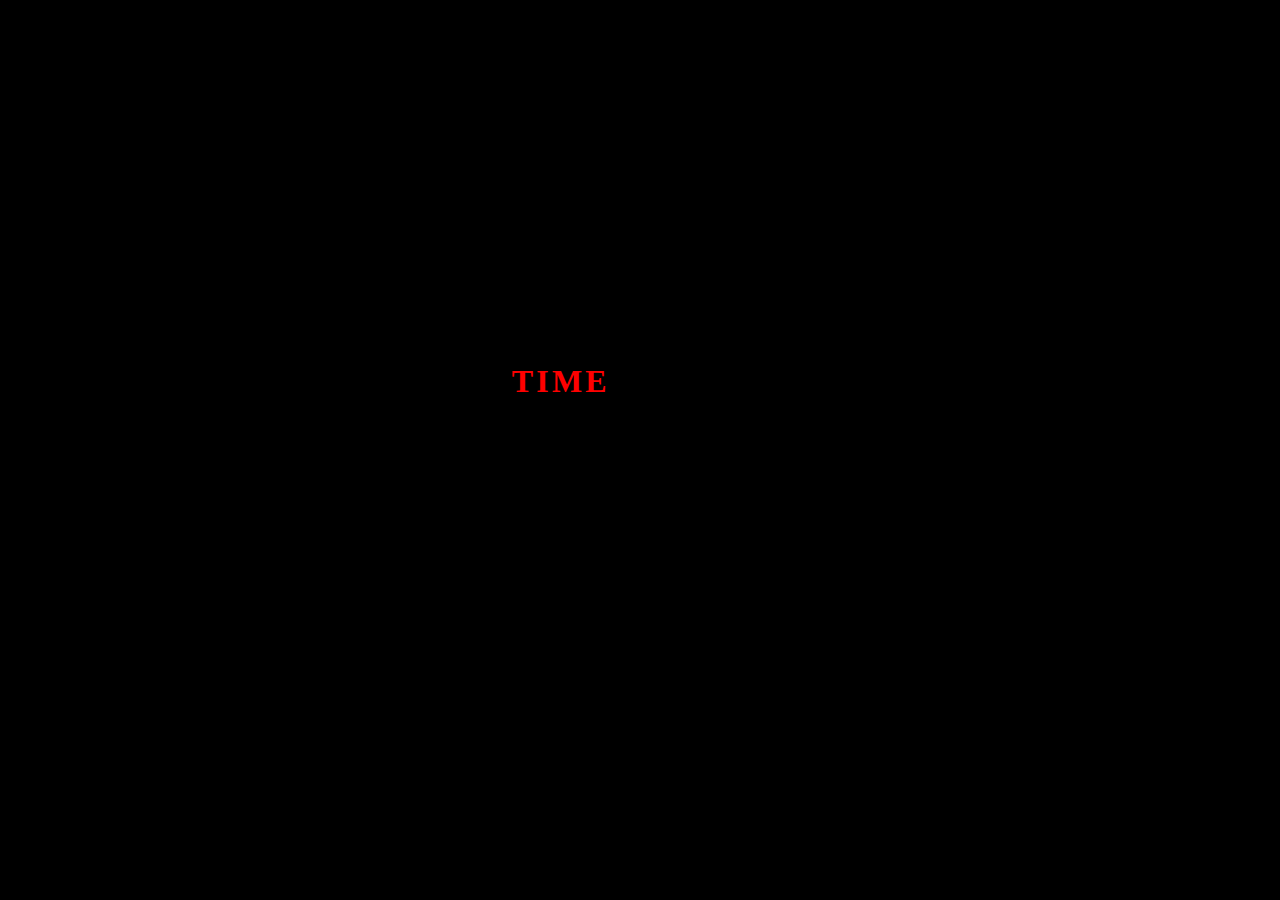
<file: index.html>
<!DOCTYPE html>
<html lang="en">
<head>
	<link rel="stylesheet" href="style.css">
	<link rel="shortcut icon" href="logo.png">
	<title>Time Empire</title>
</head>

<body>
	<div class="intro2">
		<h1 class = "logo-header2">
			<span class="logo">TIME</span> <span class="logo">EMPIRE</span>
		</h1>
	</div>


	<div class="topnav" id="mainNav">
	  <a class="active" href="index.html">Home</a>
	  <a href="summaries.html">Summaries</a>
	  <a href="about.html">About Author</a>
	</div>

	<div class="intro">
		<h1 class = "logo-header">TIME EMPIRE</h1>
	</div>
	
	<br>
	<center>
	<div class = "text">
	<div class = "about"><h2>Welcome!</h2></div>
	<p2>So I made this (lousy) minimalist website to share some of my writings, more specifically, summaries of story ideas I would love to transform into feature-length screenplays. And maybe, just maybe, into actual movies.</p2>
	<br>
	<br> 
	<p2>Spanning 4 to 20 pages, they explore some themes I feel strongly connected to — time, love, loss, guilt, and the mess that is the human psyche. I attempt to explore genres such as science fiction, psychological drama, romance, and at times, horror when the mood strikes. In these stories, I want to venture into the depths of the human soul, trying to expose both its beauty and darkness.</p2>
	<br>
	<br>
	<p2>While writing these tales, I drew philosophical inspiration from the likes of Nietzsche, Kant, and Schopenhauer, among others. Their ideas weave their way into my storylines, hoping they’ll infuse them with something meaningful and worthwhile.</p2>
	<br>
	<br>
	<p2>If anything here resonates with you (whether it sparks a thought, an emotion, or just a raised eyebrow) your feedback is always welcome. In the meantime, happy reading!</p2>
	</div>
	</center>
	<br>
	<br>



	<script src="app.js"></script>
</body>
</html>
</file>
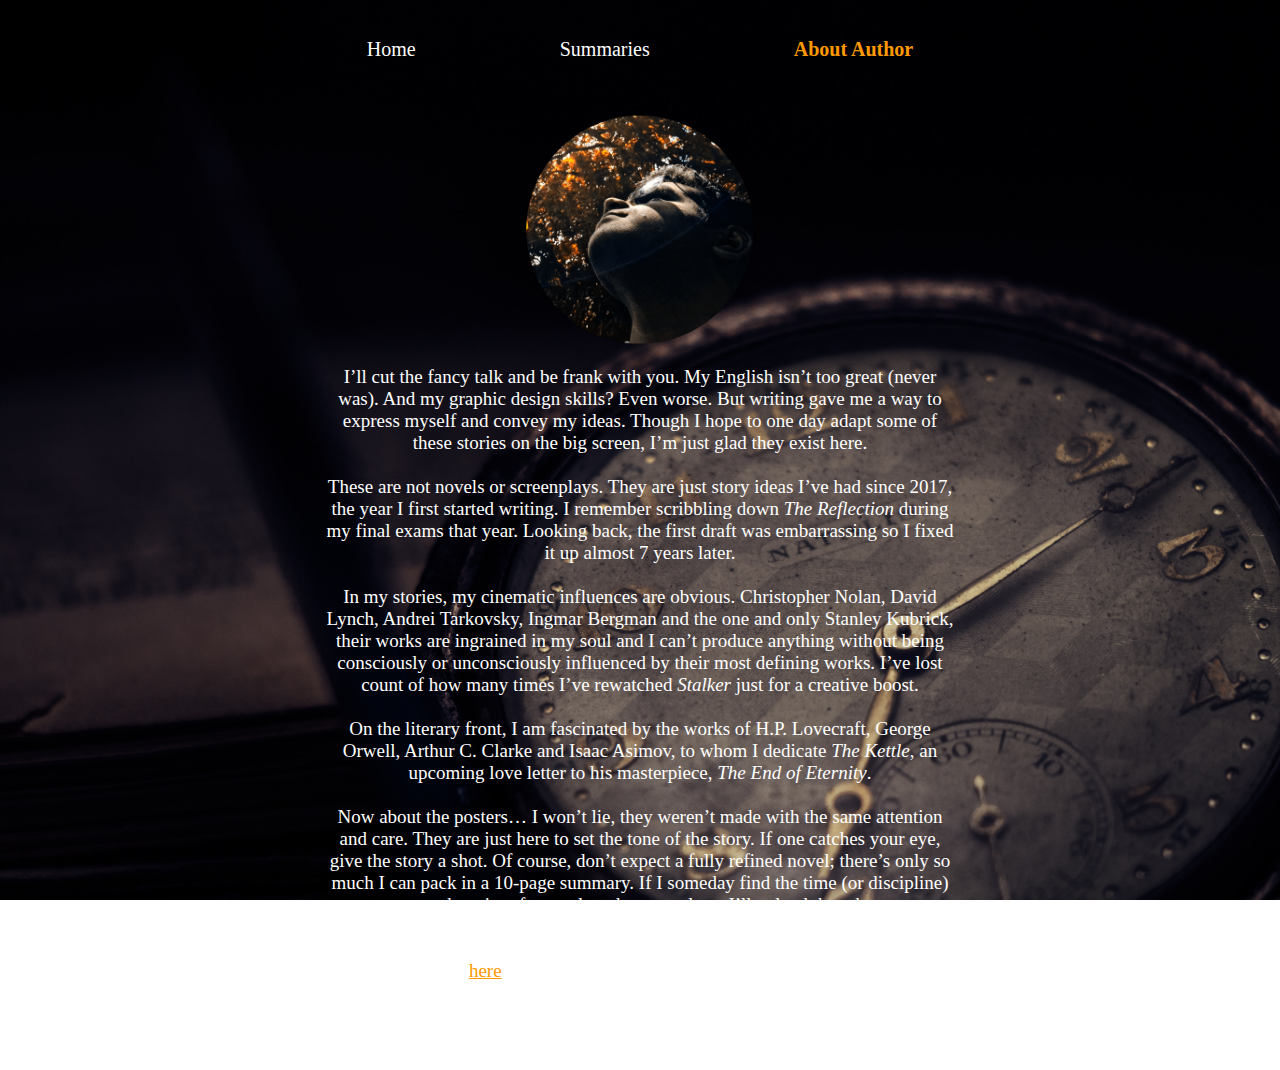
<file: about.html>
<!DOCTYPE html>
<html lang="en">
<head>
	<link rel="stylesheet" href="about.css">
	<link rel="shortcut icon" href="logo.png">
	<meta http-equiv="content-type" content="text/html; charset=UTF-8" />
	<script src="https://ajax.googleapis.com/ajax/libs/jquery/1.7.1/jquery.min.js"></script>
	<title>About Author</title>
</head>

<body>

	<div class="topnav" id="mainNav">
	  <a  href="index.html">Home</a>
	  <a href="summaries.html">Summaries</a>
	  <a class="active" href="about.html">About Author</a>
	</div>
	
	<br>

	<div class="image">
        	<img src="me.PNG" alt="Image 1">
    	</div>
	<center>
		<div class = "text">
		<p2>I’ll cut the fancy talk and be frank with you. My English isn’t too great (never was). And my graphic design skills? Even worse. But writing gave me a way to express myself and convey my ideas. Though I hope to one day adapt some of these stories on the big screen, I’m just glad they exist here.</p2>
		<br>
		<br> 
		<p2>These are not novels or screenplays. They are just story ideas I’ve had since 2017, the year I first started writing. I remember scribbling down <i>The Reflection</i> during my final exams that year. Looking back, the first draft was embarrassing so I fixed it up almost 7 years later.</p2>
		<br>
		<br>
		<p2>In my stories, my cinematic influences are obvious. Christopher Nolan, David Lynch, Andrei Tarkovsky, Ingmar Bergman and the one and only Stanley Kubrick, their works are ingrained in my soul and I can’t produce anything without being consciously or unconsciously influenced by their most defining works. I’ve lost count of how many times I’ve rewatched <i>Stalker</i> just for a creative boost.</p2>
		<br>
		<br>
		<p2>On the literary front, I am fascinated by the works of H.P. Lovecraft, George Orwell, Arthur C. Clarke and Isaac Asimov, to whom I dedicate <i>The Kettle</i>, an upcoming love letter to his masterpiece, <i>The End of Eternity</i>.</p2>
		<br>
		<br>
		<p2>Now about the posters… I won’t lie, they weren’t made with the same attention and care. They are just here to set the tone of the story. If one catches your eye, give the story a shot. Of course, don’t expect a fully refined novel; there’s only so much I can pack in a 10-page summary. If I someday find the time (or discipline) to turn them into feature-length screenplays, I’ll upload them here.</p2>
		<br>
		<br>
		<p2>Still in my younger years, I have mapped out 21 stories I want to tell before I die. You’ll find them <a href ="https://docs.google.com/document/d/1TlmTMjeJzfS1aFQAMh6cXA1CzNYOYt2H8AjGa9yagig/export?format=pdf" target="_blank">here</a>. If any of the unmade ones interest you, hit me up. And if you read something, let me know what you think (good, bad, whatever). Feedback is always appreciated!</p2>
	</center>
	<br>
	<br>

	<div class="loader-wrapper">
	    <span class="loader"><span class="loader-inner"></span></span>
	</div>

	<script>
	        $(window).on("load",function(){
	          $(".loader-wrapper").fadeOut("slow");
	        });
    	</script>

</body>
</html>
</file>
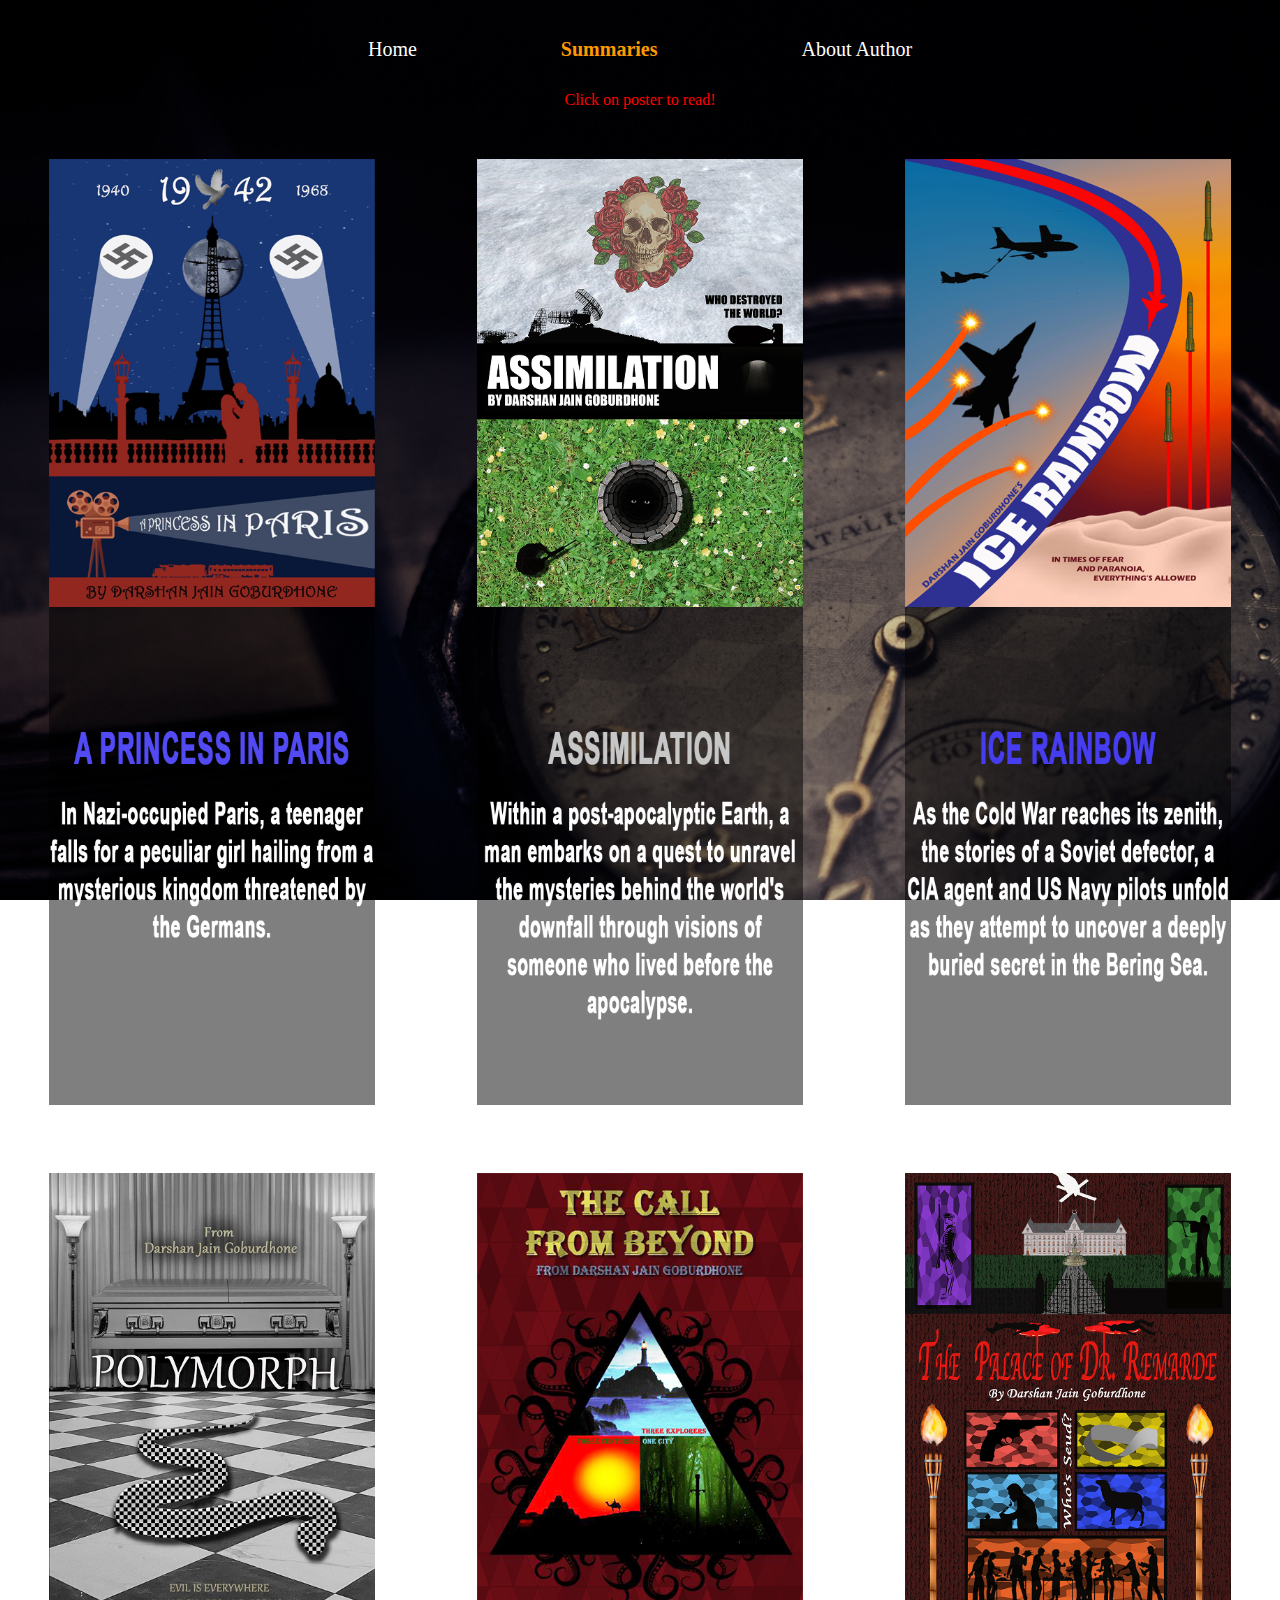
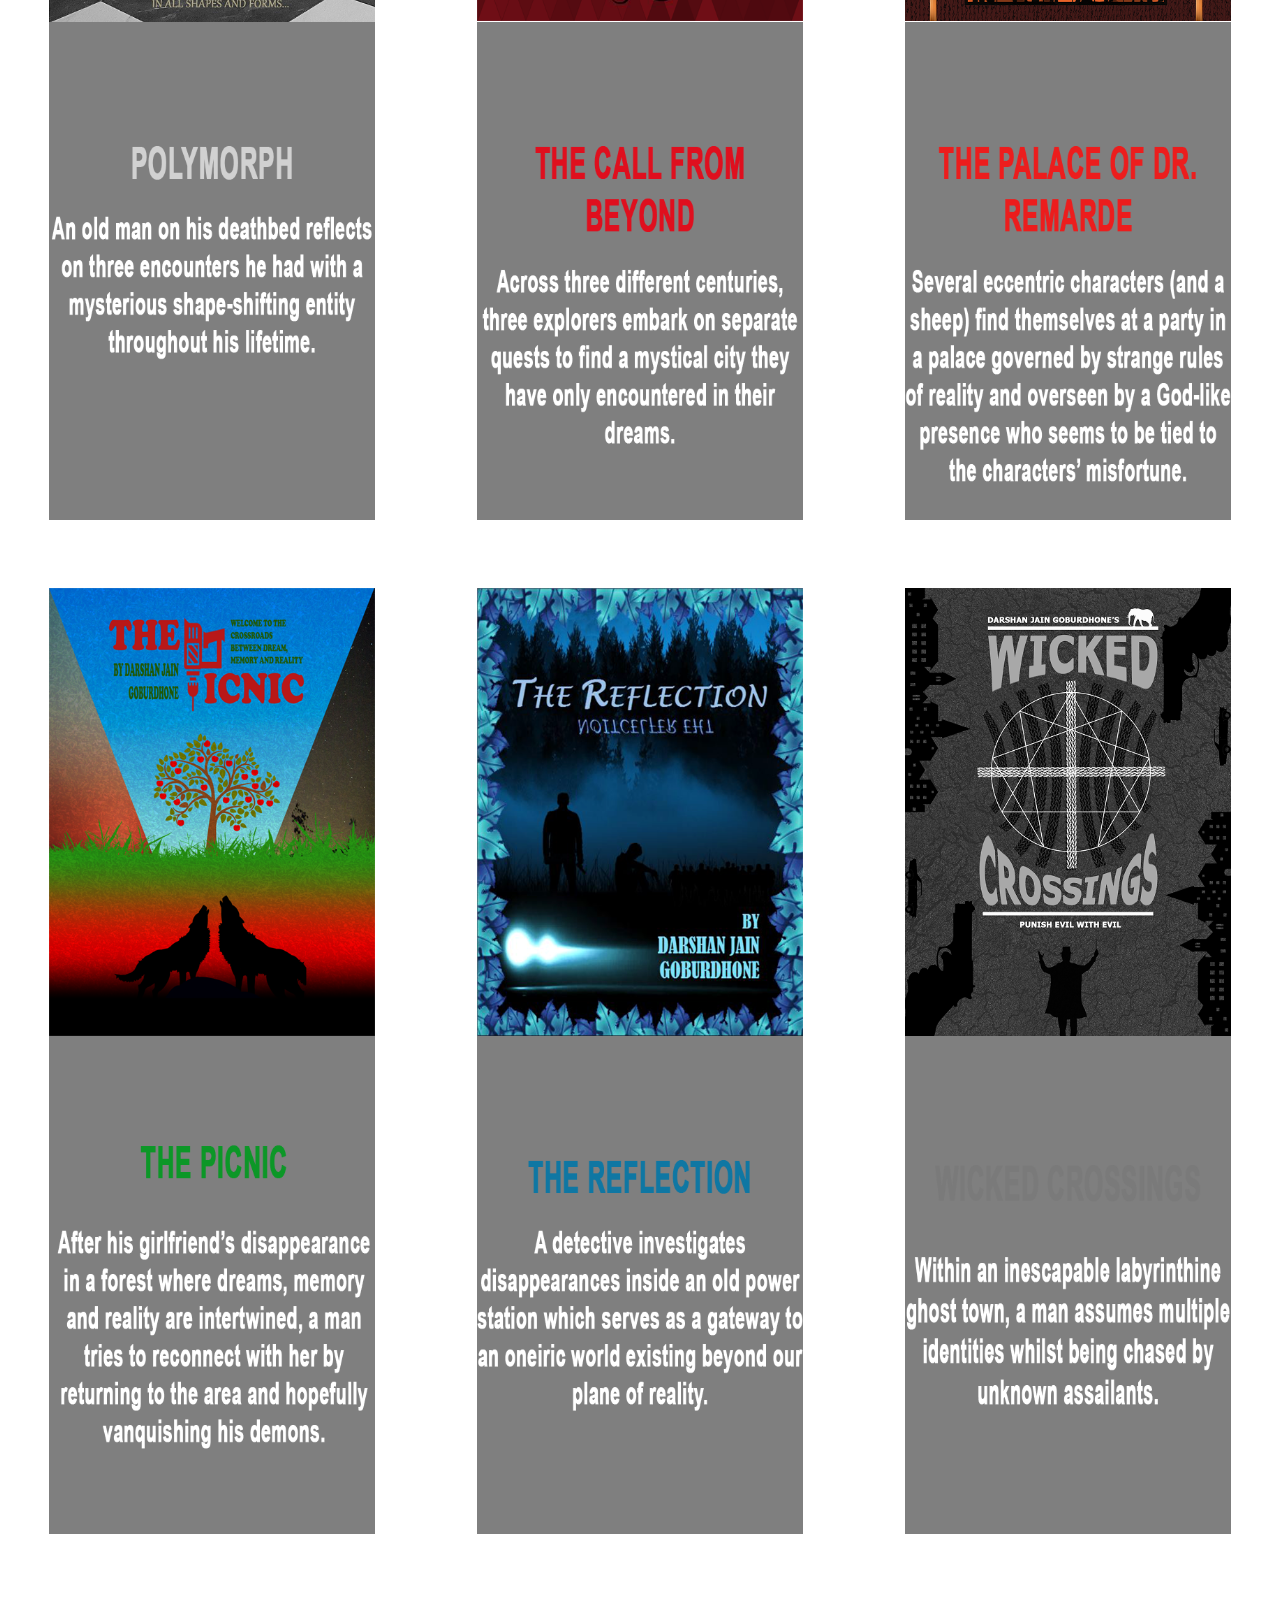
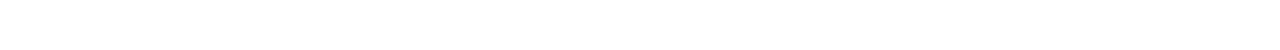
<file: summaries.html>
<!DOCTYPE html>
<html lang="en">
<head>
	<link rel="stylesheet" href="summaries.css">
	<link rel="shortcut icon" href="logo.png">
	<meta http-equiv="content-type" content="text/html; charset=UTF-8" />
	<script src="https://ajax.googleapis.com/ajax/libs/jquery/1.7.1/jquery.min.js"></script>
	<title>Summaries</title>
</head>

<body>
	<div class="topnav" id="mainNav">
	  <a href="index.html">Home</a>
	  <a class="active" href="summaries.html">Summaries</a>
	  <a href="about.html">About Author</a>
	</div>

	<center><div class = "update"><p1>Click on poster to read!</p1></div></center>

<div class="image-grid">
    <div class="image-container">
        <a href="https://docs.google.com/document/d/1-OerS0gt3H5LnsQT1-cWIy16nDZNosPRi_mIAcVcOuc/export?format=pdf" target="_blank">
        <img src="A Princess in paris compressed.png" alt="Image 1">
    	</a>
    </div>
    <div class="image-container">
    	<a href="https://docs.google.com/document/d/1MCyoOLBC2X_xZuzknpmxwEOLZC0Q0O0GrfPy0qE9bzY/export?format=pdf" target="_blank">
        <img src="Assimilation compressed.png" alt="Image 3">
    	</a>
    </div>
    <div class="image-container">
    	<a href="https://docs.google.com/document/d/1zcMKGY0EFsd-3JJqUilmaWjylCqlAMkiEdxoOrOvF54/export?format=pdf" target="_blank">
        <img src="ice rainbow compressed.png" alt="Image 3">
    	</a>
    </div>
    <div class="image-container2">
        <img src="A Princess in Paris - SYNOPSIS.png" alt="Image 1">
    </div>
     <div class="image-container2">
        <img src="assimilation - synopsis.png" alt="Image 1">
    </div>
    <div class="image-container2">
        <img src="ice rainbow - synopsis.png" alt="Image 1">
    </div>
</div>
<br>
<div class="image-grid">
    <div class="image-container">
    	<a href="https://docs.google.com/document/d/1kyR3zzyJbYOrs8X6vDxFkoqREULC7vQUhLl9ny9qRMY/export?format=pdf" target="_blank">
        <img src="polymorph compressed.png" alt="Image 2">
    	</a>
    </div>
	
    <div class="image-container">
    	 <a href="https://docs.google.com/document/d/1lAlE0VGpgnTIcYq03x7kPQxnKXVUZpxUOF0aFLyl1NM/export?format=pdf" target="_blank">
        <img src="the call from beyond compressed.png" alt="Image 2">
    	</a>
    </div>
    <div class="image-container">
    	<a href="https://docs.google.com/document/d/1x9wxomyGJ_1MMiX2ol7DqxBqEEaF3l2vRcPGWd5S7J4/export?format=pdf" target="_blank">
        <img src="the palace of dr remarde compressed.png" alt="Image 3">
    	</a>
    </div>
<div class="image-container2">
        <img src="polymorph - synopsis.png" alt="Image 1">
    </div>
    
    <div class="image-container2">
        <img src="the call from beyond synopsis.png" alt="Image 1">
    </div>
    <div class="image-container2">
        <img src="the palace of dr remarde synopsis.png" alt="Image 1">
    </div>
    
</div>
<br>
 <div class="image-grid">
	<div class="image-container">
	    	<a href="https://docs.google.com/document/d/1AUBFQjjBFrG0yyzYS8BaPxbnD6ZxrKDfFnarBMXrbHQ/export?format=pdf" target="_blank">
	        <img src="the picnic compressed.png" alt="Image 2">
	    	</a>
	</div>
	<div class="image-container">
	    	<a href="https://docs.google.com/document/d/1rzea78OmsVNZofS_KJVJ7-QlcPafh_PAS-io2NYJ1pU/export?format=pdf" target="_blank">
	        <img src="the reflection compressed.png" alt="Image 2"></a>
	</div>
	<div class="image-container">
		<a href="https://docs.google.com/document/d/1xP9PkHPbMfTyERADqJTTSLEBa75kHNPOQOZ6MVi0nnI/export?format=pdf" target="_blank">
	        <img src="wicked crossings compressed.png" alt="Image 2"></a>
	</div>
	 <div class="image-container2">
	        <img src="the picnic synopsis.png" alt="Image 1">
	</div>
	<div class="image-container2">
        	<img src="the reflection synopsis.png" alt="Image 1">
    	</div>
	<div class="image-container2">
        	<img src="wicked crossings synopsis.png" alt="Image 1">
    	</div>
</div>

	<footer id="main-footer">
    	<p>&copy; 2025 Time Empire & Stories. All Rights Reserved.</p>
	</footer>

	<div class="loader-wrapper">
	    <span class="loader"><span class="loader-inner"></span></span>
	</div>

	<script>
	        $(window).on("load",function(){
	          $(".loader-wrapper").fadeOut("slow");
	        });
    	</script>

	<script src="app.js"></script>
</body>
</html>
</file>
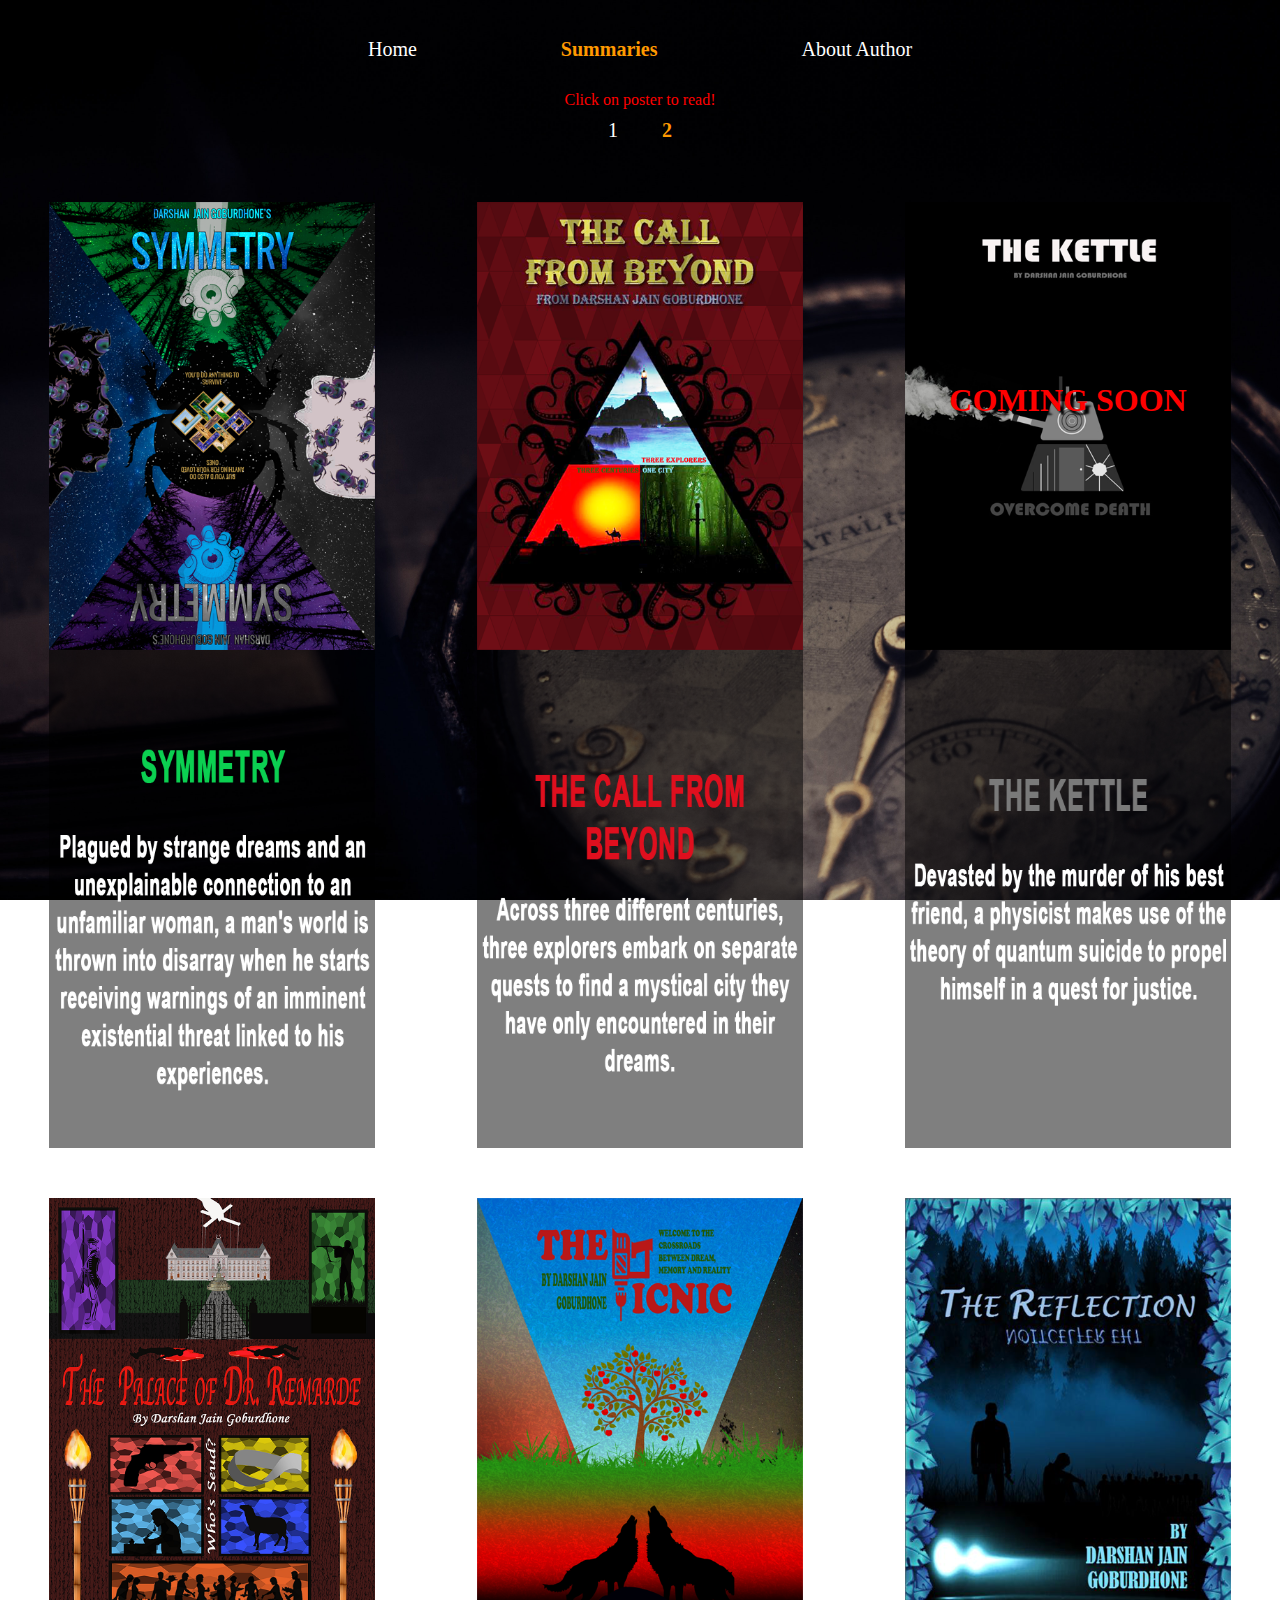
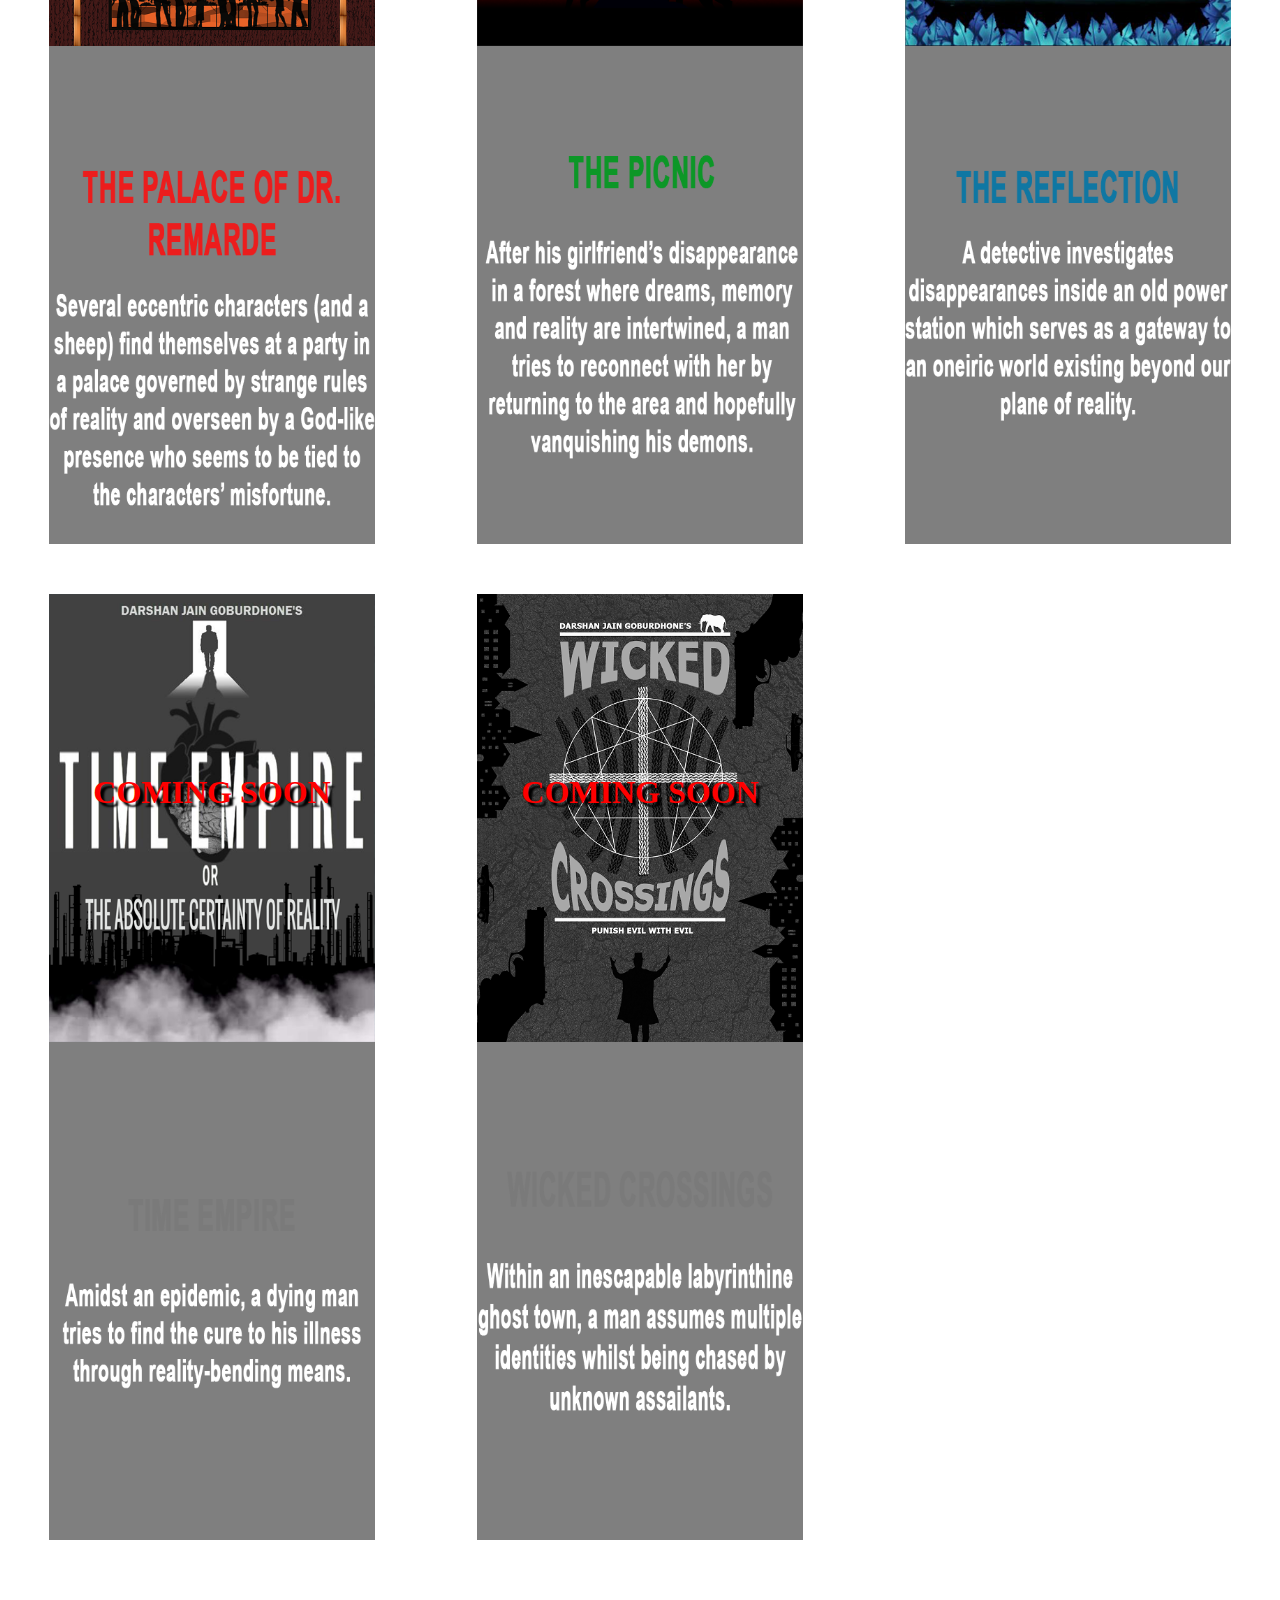
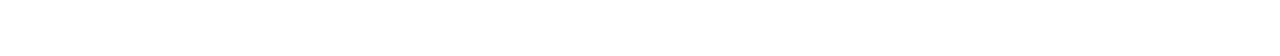
<file: summaries2.html>
<!DOCTYPE html>
<html lang="en">
<head>
	<link rel="stylesheet" href="summaries2.css">
	<link rel="shortcut icon" href="logo.png">
	<meta http-equiv="content-type" content="text/html; charset=UTF-8" />
	<script src="https://ajax.googleapis.com/ajax/libs/jquery/1.7.1/jquery.min.js"></script>
	<title>Summaries</title>
</head>

<body>
	<div class="topnav" id="mainNav">
	  <a href="index.html">Home</a>
	  <a class="active" href="summaries.html">Summaries</a>
	  <a href="about.html">About Author</a>
	</div>
	
	<center><div class = "update"><p1>Click on poster to read!</p1></div></center>

	<div class="pagenav" id="pageNav">
	  <a href="summaries.html">1</a>
	  <a class="active" href="summaries2.html">2</a>
	</div>


	<div class="image-grid">
    <div class="image-container">
        <a href="Symmetry - Summary.pdf" target="_blank">
        <img src="symmetry compressed.png" alt="Image 1">
    	</a>
    </div>
    <div class="image-container">
    	 <a href="The Call From Beyond - Summary.pdf" target="_blank">
        <img src="the call from beyond compressed.png" alt="Image 2">
    	</a>
    </div>
        <div class="image-container">
        <img src="the kettle compressed.png" alt="Image 3">
        <div class="overlay">Coming Soon</div>
    </div>
    <div class="image-container2">
        <img src="symmetry synopsis.png" alt="Image 1">
    </div>
     <div class="image-container2">
        <img src="the call from beyond synopsis.png" alt="Image 1">
    </div>

     <div class="image-container2">
        <img src="the kettle synopsis.png" alt="Image 1">
    </div>
</div>
<div class="image-grid">
    <div class="image-container">
    	<a href="The Palace of Dr. Remarde - Summary.pdf" target="_blank">
        <img src="the palace of dr remarde compressed.png" alt="Image 3">
    	</a>
    </div>
    <div class="image-container">
    	<a href="The Picnic - Summary.pdf" target="_blank">
        <img src="the picnic compressed.png" alt="Image 2">
    	</a>
    </div>
    <div class="image-container">
    	<a href="The Reflection - Summary.pdf" target="_blank">
        <img src="the reflection compressed.png" alt="Image 2">
    </a>
    </div>
     <div class="image-container2">
        <img src="the palace of dr remarde synopsis.png" alt="Image 1">
    </div>
    
     <div class="image-container2">
        <img src="the picnic synopsis.png" alt="Image 1">
    </div>
    
     <div class="image-container2">
        <img src="the reflection synopsis.png" alt="Image 1">
    </div>
  </div>
 <div class="image-grid">
    <div class="image-container">
        <img src="time empire compressed.png" alt="Image 3">
        <div class="overlay">Coming Soon</div>
    </div>
    <div class="image-container">
        <img src="wicked crossings compressed.png" alt="Image 2">
        <div class="overlay">Coming Soon</div>
    </div>

    <div class="image-container">
    </div>


     <div class="image-container2">
        <img src="time empire synopsis.png" alt="Image 1">
    </div>
    
     <div class="image-container2">
        <img src="wicked crossings synopsis.png" alt="Image 1">
    </div>

</div>

	<footer id="main-footer">
    	<p>&copy; 2024 Time Empire & Stories. All Rights Reserved.</p>
	</footer>

	<div class="loader-wrapper">
	    <span class="loader"><span class="loader-inner"></span></span>
	</div>

	<script>
	        $(window).on("load",function(){
	          $(".loader-wrapper").fadeOut("slow");
	        });
    </script>

	<script src="app.js"></script>
</body>
</html>
</file>
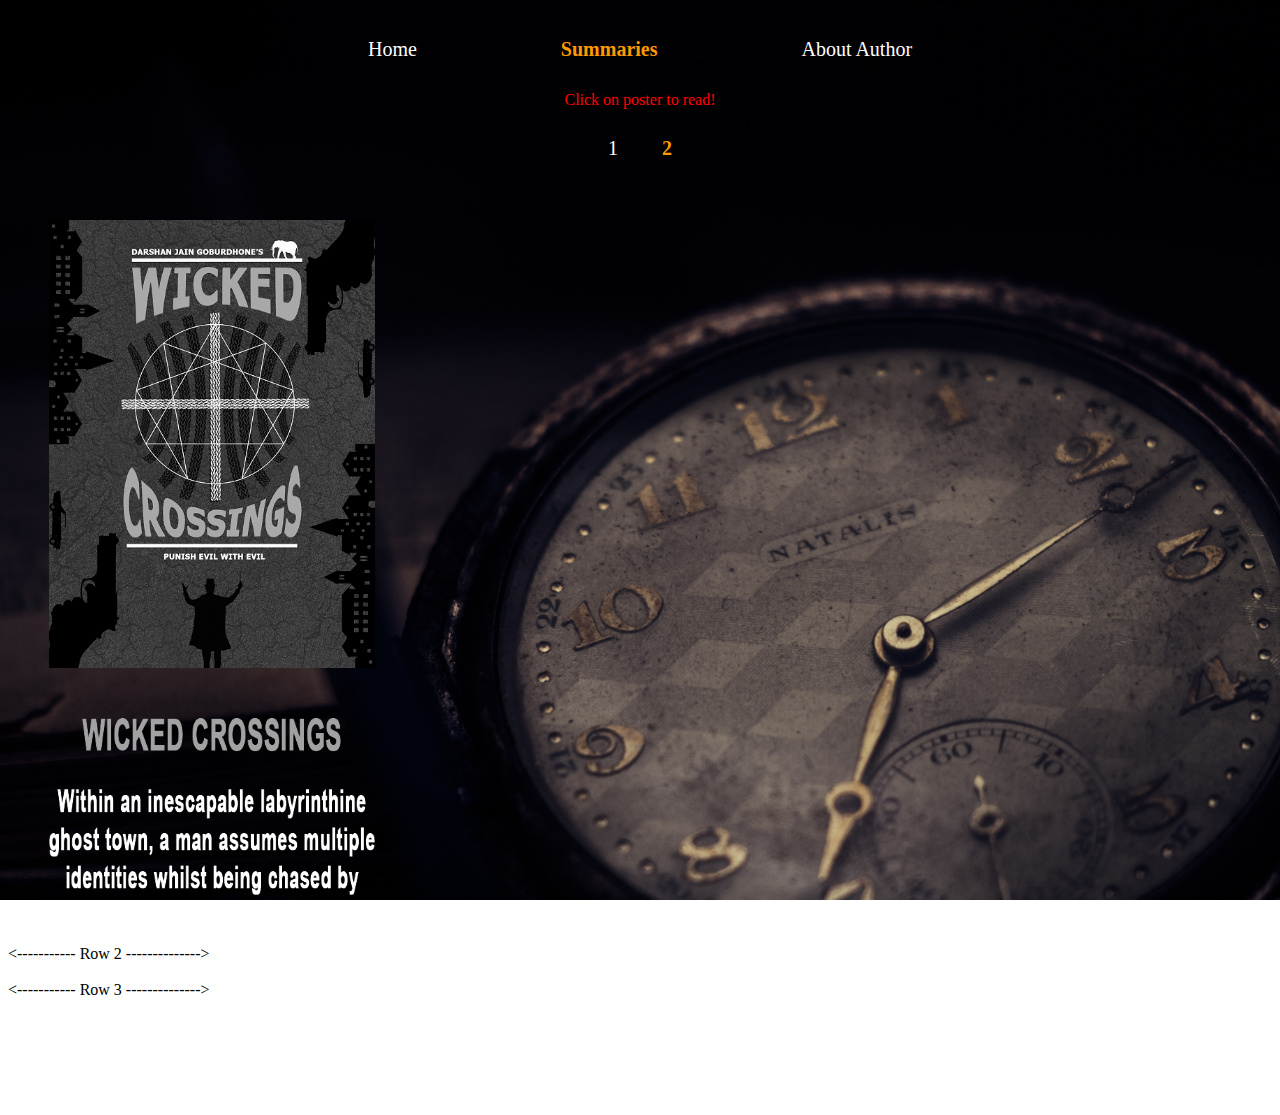
<file: summaries21.html>
<!DOCTYPE html>
<html lang="en">
<head>
	<link rel="stylesheet" href="summaries21.css">
	<link rel="shortcut icon" href="logo.png">
	<meta http-equiv="content-type" content="text/html; charset=UTF-8" />
	<script src="https://ajax.googleapis.com/ajax/libs/jquery/1.7.1/jquery.min.js"></script>
	<title>Summaries</title>
</head>

<body>
<div class= "page-wrapper">
	<div class="topnav" id="mainNav">
	  <a href="index.html">Home</a>
	  <a class="active" href="summaries.html">Summaries</a>
	  <a href="about.html">About Author</a>
	</div>
	
	<center><div class = "update"><p1>Click on poster to read!</p1></div></center>

	<br>

	<div class="pagenav" id="pageNav">
	  <a href="summaries.html">1</a>
	  <a class="active" href="summaries21.html">2</a>
	</div>


<div class="image-grid">
    <div class="image-container">
        <a href="https://docs.google.com/document/d/1xP9PkHPbMfTyERADqJTTSLEBa75kHNPOQOZ6MVi0nnI/export?format=pdf" target="_blank">
        <img src="wicked crossings compressed.png" alt="Image 1">
    	</a>
    </div>

	<div class="image-container">
	</div>

	<div class="image-container">
	</div>

     <div class="image-container2">
        <img src="synopsis/wicked crossings synopsis.png" alt="Image 1">
    </div>

	<div class="image-container2">
	</div>

	<div class="image-container2">
	</div>
</div>
<br>
	
<----------- Row 2 -------------->
	
<div class="image-grid">
    <div class="image-container">
    </div>

	<div class="image-container">
	</div>

	<div class="image-container">
	</div>

     <div class="image-container2">
    </div>

	<div class="image-container2">
	</div>

	<div class="image-container2">
	</div>
</div>
<br>

<----------- Row 3 -------------->
<div class="image-grid">
    <div class="image-container">
    </div>

	<div class="image-container">
	</div>

	<div class="image-container">
	</div>

     <div class="image-container2">
    </div>

	<div class="image-container2">
	</div>

	<div class="image-container2">
	</div>
</div>
</div>

	<footer id="main-footer">
    	<p>&copy; 2025 Time Empire & Stories. All Rights Reserved.</p>
	</footer>


	<div class="loader-wrapper">
	    <span class="loader"><span class="loader-inner"></span></span>
	</div>

	<script>
	        $(window).on("load",function(){
	          $(".loader-wrapper").fadeOut("slow");
	        });
    </script>

	<script src="app.js"></script>
</body>
</html>
</file>
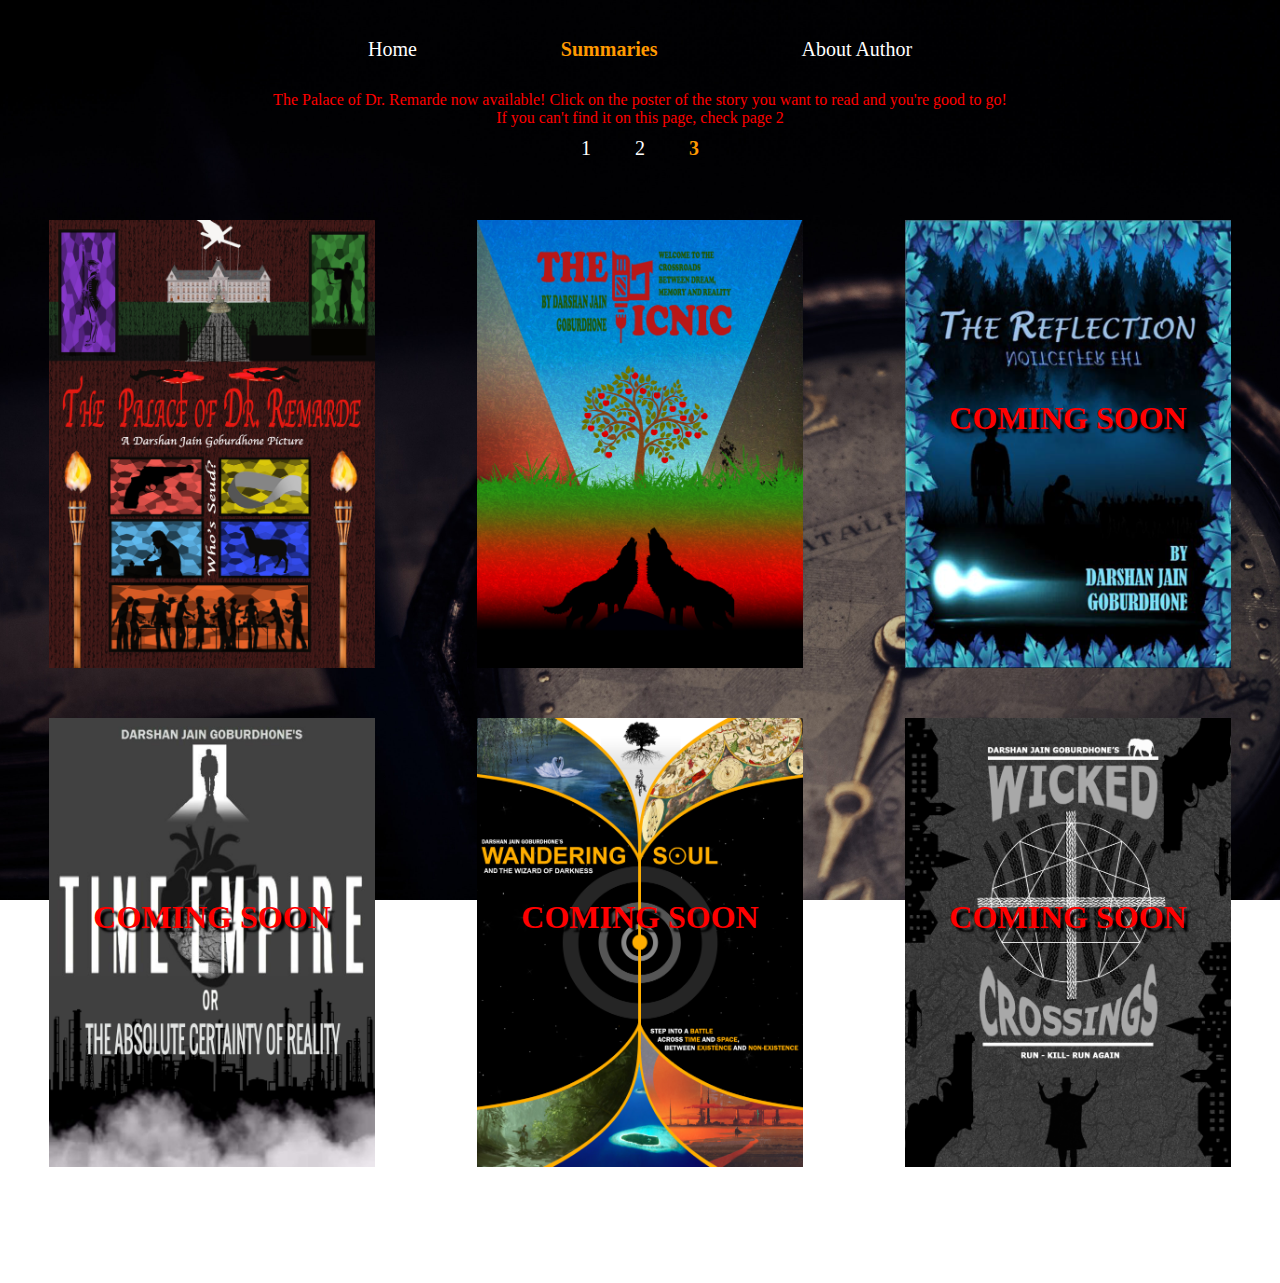
<file: summaries3.html>
<!DOCTYPE html>
<html lang="en">
<head>
	<link rel="stylesheet" href="summaries.css">
	<link rel="shortcut icon" href="logo.png">
	<meta http-equiv="content-type" content="text/html; charset=UTF-8" />
	<script src="https://ajax.googleapis.com/ajax/libs/jquery/1.7.1/jquery.min.js"></script>
	<title>Summaries</title>
</head>

<body>
	<div class="topnav" id="mainNav">
	  <a href="index.html">Home</a>
	  <a class="active" href="summaries.html">Summaries</a>
	  <a href="about.html">About Author</a>
	</div>
	
	<center><div class = "update"><p1>The Palace of Dr. Remarde now available! Click on the poster of the story you want to read and you're good to go! <br>If you can't find it on this page, check page 2</p1></div></center>

	<div class="pagenav" id="pageNav">
	  <a href="summaries.html">1</a>
	  <a  href="summaries2.html">2</a>
	   <a class="active" href="summaries3.html">3</a>
	</div>


	<div class="image-grid">
	<div class="image-container">
		<a href="The Palace of Dr. Remarde - Summary.pdf" target="_blank">
        <img src="The Palace of Dr. Remarde.jpg" alt="Image 10">
	</a>
	</div>
    <div class="image-container">
	<a href="The Picnic - Summary.pdf" target="_blank">
        <img src="The Picnic.png" alt="Image 11">
	</a>
    </div>
    <div class="image-container">
        <img src="The Reflection.png" alt="Image 12">
        <div class="overlay">Coming Soon</div>
    </div>
    <div class="image-container">
        <img src="Time Empire.png" alt="Image 12">
        <div class="overlay">Coming Soon</div>
    </div>
    <div class="image-container">
        <img src="Wandering Soul.png" alt="Image 12">
        <div class="overlay">Coming Soon</div>
    </div>
    <div class="image-container">
        <img src="wicked crossings.png" alt="Image 12">
        <div class="overlay">Coming Soon</div>
    </div>


	</div>

	<footer id="main-footer">
    	<p>&copy; 2024 Time Empire & Stories. All Rights Reserved.</p>
	</footer>

	<div class="loader-wrapper">
	    <span class="loader"><span class="loader-inner"></span></span>
	</div>

	<script>
	        $(window).on("load",function(){
	          $(".loader-wrapper").fadeOut("slow");
	        });
    	</script>

	<script src="app.js"></script>
</body>
</html>
</file>
<file: style.css>
body{
	font-family: Tahoma;
  	background-image: url("images/clocks.jpg");
  	background-repeat: no-repeat;
  	/* Background image is centered vertically and horizontally at all times */
	background-position: center center;

/* Background image doesn't tile */
	background-repeat: no-repeat;

/* Background image is fixed in the viewport so that it doesn't move when
the content's height is greater than the image's height */
	background-attachment: fixed;

/* This is what makes the background image rescale based
on the container's size */
	background-size: cover;

}


#mainNav {
  display: none;
  /* rest of your styles */
}
.topnav {
position: relative;
z-index: 1;
overflow: hidden;
text-align: center;
font-family: Tahoma;
padding:30px;
}

.topnav a {
  color: white;
  text-align: center;
  padding: 10px 70px;
  text-decoration: none;
  font-size: 20px;
}

.topnav a:hover {
  background-color: #ddd;
  color: black;
}

.topnav a.active {
  color: #ff9900;
  font-weight: bold;
}

.logo-header {
  font-family: Tahoma;
  font-weight: bold;
  font-size: 50px;
  letter-spacing: 0.1em;
  text-align: center;
  color: red;
  margin-top: 20px;
  margin-bottom: 2px;
  padding-bottom: 2px;
}


img{
	padding-top: 50px;
}

.text{
	color:white;
	text-align: center;
	float:center;
	width:50%;
	font-size: 20px;
}

.about{
	color:#ff9900;
}
.intro{
	width:100%;
	margin:auto;
	color:red;
}

.container{
	width:80%;
	margin:auto;
}

.intro2{
	position:fixed;
	z-index: 1;
	left:0;
	top:0;
	width: 100%;
	height:100vh;
	background-color: black;
	transition: 1s;
}

.logo-header2{
	position: absolute;
	font-family: Tahoma;
	font-weight:800;
	letter-spacing: 0.1em;
	top:40%;
	left: 50%;
	transform: translate(-50%,-50%);
	color:red;
}

.logo{
	position:relative;
	display:inline-block;
	bottom:-20px;
	opacity: 0;
	color:red;
}

.logo.active{
	bottom:0;
	opacity: 1;
	transition: ease-in-out 0.5s;
}

.logo.fade{
	bottom:150px;
	opacity: 0;
	transition: ease-in-out 0.5s;
}


#main-footer {
	margin-top:50px;
    text-align: center;
    padding: 20px 0;
    font-family: tahoma;
    color: #fff; /* White text */
    left: 0;
    bottom: 0;
    width: 100%;
}

#main-footer p {
    margin: 0;
    font-size: 16px;
}
</file>
<file: about.css>
body{
	font-family: Tahoma;
  	background-image: url("images/clocks.jpg");
  	background-repeat: no-repeat;
  	/* Background image is centered vertically and horizontally at all times */
	background-position: center center;

/* Background image doesn't tile */
	background-repeat: no-repeat;

/* Background image is fixed in the viewport so that it doesn't move when
the content's height is greater than the image's height */
	background-attachment: fixed;

/* This is what makes the background image rescale based
on the container's size */
	background-size: cover;

}



.topnav {
position: relative;
z-index: 1;
overflow: hidden;
text-align: center;
font-family: Tahoma;
padding:30px;
}

.topnav a {
  color: white;
  text-align: center;
  padding: 10px 70px;
  text-decoration: none;
  font-size: 20px;
}

.topnav a:hover {
  background-color: #ddd;
  color: black;
}

.topnav a.active {
  color: #ff9900;
  font-weight: bold;
}

.text a {
	color:#ff9900;
}

.text a:hover{
	color:red;
}

.logo-header {
  font-family: Tahoma;
  font-weight: bold;
  font-size: 50px;
  letter-spacing: 0.1em;
  text-align: center;
  color: red;
  margin-top: 20px;
  margin-bottom: 2px;
  padding-bottom: 2px;
}

.text{
	color:white;
	text-align: center;
	float:center;
	width:50%;
	font-size: 19px;
}

.about{
	color:#ff9900;
}
.intro{
	width:100%;
	margin:auto;
	color:red;
}

.container{
	width:80%;
	margin:auto;
}

.intro2{
	position:fixed;
	z-index: 1;
	left:0;
	top:0;
	width: 100%;
	height:100vh;
	background-color: black;
	transition: 1s;
}

.logo-header2{
	position: absolute;
	font-family: Tahoma;
	font-weight:800;
	letter-spacing: 0.1em;
	top:40%;
	left: 50%;
	transform: translate(-50%,-50%);
	color:red;
}

.logo{
	position:relative;
	display:inline-block;
	bottom:-20px;
	opacity: 0;
	color:red;
}

.logo.active{
	bottom:0;
	opacity: 1;
	transition: ease-in-out 0.5s;
}

.logo.fade{
	bottom:150px;
	opacity: 0;
	transition: ease-in-out 0.5s;
}

#main-footer{
  	left: 0;
  	bottom: 0;
 	width: 100%;
  	color: grey;
  	text-align: center;
}

#main-footer {
	margin-top:50px;
    text-align: center;
    padding: 20px 0;
    font-family: tahoma;
    color: #fff; /* White text */
    left: 0;
    bottom: 0;
    width: 100%;
}

#main-footer p {
    margin: 0;
    font-size: 16px;
}

.image {
    text-align: center;
}

.image img {
    width: 20%;
    margin: 0 auto;
}

.loader-wrapper {
  width: 100%;
  height: 100%;
  position: absolute;
  top: 0;
  left: 0;
  background-color: black;
  display:flex;
  justify-content: center;
  align-items: center;
}

.loader {
  border: 16px solid #fff; /* Light grey */
  border-top: 16px solid red; /* Blue */
  border-radius: 50%;
  width: 120px;
  height: 120px;
  animation: spin 2s linear infinite;
}

@keyframes spin {
  0% { transform: rotate(0deg); }
  100% { transform: rotate(360deg); }
}
</file>
<file: summaries.css>
body{
	font-family: Tahoma;
  	background-image: url("images/clocks.jpg");
  	background-repeat: no-repeat;
  	/* Background image is centered vertically and horizontally at all times */
	background-position: center center;

/* Background image doesn't tile */
	background-repeat: no-repeat;

/* Background image is fixed in the viewport so that it doesn't move when
the content's height is greater than the image's height */
	background-attachment: fixed;

/* This is what makes the background image rescale based
on the container's size */
	background-size: cover;

}

.update {
	color:red;
	font:tahoma;
}

h2 {
	color:red;
	font:tahoma;
}

p{
  color: white;
}

h1{
  color:white;
}


.image-container img:hover {
    transform: scale(1.1); /* Slightly enlarges the image on hover */
    /* Other hover effects (e.g., box-shadow, border, brightness) */
}

.image-grid {
    display: grid;
    grid-template-columns: repeat(3, 1fr); /* 4 columns in larger screens */
    column-gap:20px;
    grid-row-gap: 0px;
    margin:auto;
}

.image-grid img {
	transition: transform 0.3s ease; 
    max-width: 80%;
    margin:auto;
}

.image-container {
    position: relative;
    /* Add any additional styling for the image containers */

}

.image-container2 {
    position: relative;
    /* Add any additional styling for the image containers */

}

.image-container img {
    width: 80%; /* Adjust as needed */
    display: block;
}

.image-container2 img {
    width: 80%; /* Adjust as needed */
    display: block;
    background-color: rgba(0, 0, 0, 0.5); 
    /*transition: background-color 0.3s ease, transform 0.3s ease;*/
}

.overlay {
    position: absolute;
    top: 0%;
    left: 10%;
    right: 10%; /* Ensures overlay extends to the right edge of the container */
    bottom: 0.1%;
    color: red;
    font-weight: bold;
    font-size: 200%;
    font-family: tahoma;
    display: flex;
    justify-content: center;
    align-items: center;
    text-align: center;
    text-transform: uppercase;
    text-shadow: 4px 4px 2px rgba(0, 0, 0, 1); 
}

@media screen and (max-width: 800px) {
    .image-grid {
        grid-template-columns: repeat(2, 1fr); /* 2 columns in smaller screens */
    }
}

.topnav {
position: relative;
z-index: 1;
overflow: hidden;
text-align: center;
font-family: Tahoma;
padding:30px;
}

.topnav a {
  color: white;
  text-align: center;
  padding: 10px 70px;
  text-decoration: none;
  font-size: 20px;
}

.topnav a:hover {
  background-color: #ddd;
  color: black;
}

.topnav a.active {
  color: #ff9900;
  font-weight: bold;
}

.pagenav {
position: relative;
z-index: 1;
overflow: hidden;
text-align: center;
font-family: Tahoma;
padding:10px;
}

.pagenav a {
  color: white;
  text-align: center;
  padding: 10px 20px;
  text-decoration: none;
  font-size: 20px;
}

.pagenav a:hover {
  background-color: #ddd;
  color: black;
}

.pagenav a.active {
  color: #ff9900;
  font-weight: bold;
}

.logo-header {
  font-family: Tahoma;
  font-weight: bold;
  font-size: 50px;
  letter-spacing: 0.1em;
  text-align: center;
  color: red;
  margin-top: 20px;
  margin-bottom: 2px;
  padding-bottom: 2px;
}


img{
	padding-top: 50px;
}

.text{
	color:white;
	text-align: center;
	float:center;
	width:50%;
	font-size: 20px;
}

.about{
	color:#ff9900;
}
.intro{
	width:100%;
	margin:auto;
	color:red;
}

.container{
	width:80%;
	margin:auto;
}

.intro2{
	position:fixed;
	z-index: 1;
	left:0;
	top:0;
	width: 100%;
	height:100vh;
	background-color: black;
	transition: 1s;
}

.logo-header2{
	position: absolute;
	font-family: Tahoma;
	font-weight:800;
	letter-spacing: 0.1em;
	top:40%;
	left: 50%;
	transform: translate(-50%,-50%);
	color:red;
}

.logo{
	position:relative;
	display:inline-block;
	bottom:-20px;
	opacity: 0;
	color:red;
}

.logo.active{
	bottom:0;
	opacity: 1;
	transition: ease-in-out 0.5s;
}

.logo.fade{
	bottom:150px;
	opacity: 0;
	transition: ease-in-out 0.5s;
}

#main-footer {
	margin-top:50px;
    text-align: center;
    padding: 20px 0;
    font-family: tahoma;
    color: #fff; /* White text */
    left: 0;
    bottom: 0;
    width: 100%;
}

#main-footer p {
    margin: 0;
    font-size: 16px;
}

.loader-wrapper {
  width: 100%;
  height: 100%;
  position: absolute;
  top: 0;
  left: 0;
  background-color: black;
  display:flex;
  justify-content: center;
  align-items: center;
}

.loader {
  border: 16px solid #fff; /* Light grey */
  border-top: 16px solid red; /* Blue */
  border-radius: 50%;
  width: 120px;
  height: 120px;
  animation: spin 2s linear infinite;
}

@keyframes spin {
  0% { transform: rotate(0deg); }
  100% { transform: rotate(360deg); }
}
</file>
<file: summaries2.css>
body{
  font-family: Tahoma;
    background-image: url("images/clocks.jpg");
    background-repeat: no-repeat;
    /* Background image is centered vertically and horizontally at all times */
  background-position: center center;

/* Background image doesn't tile */
  background-repeat: no-repeat;

/* Background image is fixed in the viewport so that it doesn't move when
the content's height is greater than the image's height */
  background-attachment: fixed;

/* This is what makes the background image rescale based
on the container's size */
  background-size: cover;

}

.update {
  color:red;
  font:tahoma;
}

h2 {
  color:red;
  font:tahoma;
}

p{
  color: white;
}

h1{
  color:white;
}


.image-container img:hover {
    transform: scale(1.1); /* Slightly enlarges the image on hover */
    /* Other hover effects (e.g., box-shadow, border, brightness) */
}

.image-grid {
    display: grid;
    grid-template-columns: repeat(3, 1fr); /* 4 columns in larger screens */
    column-gap:20px;
    grid-row-gap: 0px;
    margin:auto;
}

.image-grid img {
  transition: transform 0.3s ease; 
    max-width: 80%;
    margin:auto;
}

.image-container {
    position: relative;
    /* Add any additional styling for the image containers */

}

.image-container2 {
    position: relative;
    /* Add any additional styling for the image containers */

}

.image-container img {
    width: 80%; /* Adjust as needed */
    display: block;
}

.image-container2 img {
    width: 80%; /* Adjust as needed */
    display: block;
    background-color: rgba(0, 0, 0, 0.5); 
    /*transition: background-color 0.3s ease, transform 0.3s ease;*/
}

.overlay {
    position: absolute;
    top: 0%;
    left: 10%;
    right: 10%; /* Ensures overlay extends to the right edge of the container */
    bottom: 0.1%;
    color: red;
    font-weight: bold;
    font-size: 200%;
    font-family: tahoma;
    display: flex;
    justify-content: center;
    align-items: center;
    text-align: center;
    text-transform: uppercase;
    text-shadow: 4px 4px 2px rgba(0, 0, 0, 1); 
}

@media screen and (max-width: 800px) {
    .image-grid {
        grid-template-columns: repeat(2, 1fr); /* 2 columns in smaller screens */
    }
}

.topnav {
position: relative;
z-index: 1;
overflow: hidden;
text-align: center;
font-family: Tahoma;
padding:30px;
}

.topnav a {
  color: white;
  text-align: center;
  padding: 10px 70px;
  text-decoration: none;
  font-size: 20px;
}

.topnav a:hover {
  background-color: #ddd;
  color: black;
}

.topnav a.active {
  color: #ff9900;
  font-weight: bold;
}

.pagenav {
position: relative;
z-index: 1;
overflow: hidden;
text-align: center;
font-family: Tahoma;
padding:10px;
}

.pagenav a {
  color: white;
  text-align: center;
  padding: 10px 20px;
  text-decoration: none;
  font-size: 20px;
}

.pagenav a:hover {
  background-color: #ddd;
  color: black;
}

.pagenav a.active {
  color: #ff9900;
  font-weight: bold;
}

.logo-header {
  font-family: Tahoma;
  font-weight: bold;
  font-size: 50px;
  letter-spacing: 0.1em;
  text-align: center;
  color: red;
  margin-top: 20px;
  margin-bottom: 2px;
  padding-bottom: 2px;
}


img{
  padding-top: 50px;
}

.text{
  color:white;
  text-align: center;
  float:center;
  width:50%;
  font-size: 20px;
}

.about{
  color:#ff9900;
}
.intro{
  width:100%;
  margin:auto;
  color:red;
}

.container{
  width:80%;
  margin:auto;
}

.intro2{
  position:fixed;
  z-index: 1;
  left:0;
  top:0;
  width: 100%;
  height:100vh;
  background-color: black;
  transition: 1s;
}

.logo-header2{
  position: absolute;
  font-family: Tahoma;
  font-weight:800;
  letter-spacing: 0.1em;
  top:40%;
  left: 50%;
  transform: translate(-50%,-50%);
  color:red;
}

.logo{
  position:relative;
  display:inline-block;
  bottom:-20px;
  opacity: 0;
  color:red;
}

.logo.active{
  bottom:0;
  opacity: 1;
  transition: ease-in-out 0.5s;
}

.logo.fade{
  bottom:150px;
  opacity: 0;
  transition: ease-in-out 0.5s;
}

#main-footer {
  margin-top:50px;
    text-align: center;
    padding: 20px 0;
    font-family: tahoma;
    color: #fff; /* White text */
    left: 0;
    bottom: 0;
    width: 100%;
}

#main-footer p {
    margin: 0;
    font-size: 16px;
}

.loader-wrapper {
  width: 100%;
  height: 100%;
  position: absolute;
  top: 0;
  left: 0;
  background-color: black;
  display:flex;
  justify-content: center;
  align-items: center;
}

.loader {
  border: 16px solid #fff; /* Light grey */
  border-top: 16px solid red; /* Blue */
  border-radius: 50%;
  width: 120px;
  height: 120px;
  animation: spin 2s linear infinite;
}

@keyframes spin {
  0% { transform: rotate(0deg); }
  100% { transform: rotate(360deg); }
}
</file>
<file: summaries21.css>
body{
    font-family: Tahoma;
      background-image: url("images/clocks.jpg");
      background-repeat: no-repeat;
      /* Background image is centered vertically and horizontally at all times */
    background-position: center center;
  
  /* Background image doesn't tile */
    background-repeat: no-repeat;
  
  /* Background image is fixed in the viewport so that it doesn't move when
  the content's height is greater than the image's height */
    background-attachment: fixed;
  
  /* This is what makes the background image rescale based
  on the container's size */
    background-size: cover;
  
  }
  
  .update {
    color:red;
    font:tahoma;
  }
  
  h2 {
    color:red;
    font:tahoma;
  }
  
  p{
    color: white;
  }
  
  h1{
    color:white;
  }
  
  
  .image-container img:hover {
      transform: scale(1.1); /* Slightly enlarges the image on hover */
      /* Other hover effects (e.g., box-shadow, border, brightness) */
  }
  
  .image-grid {
      display: grid;
      grid-template-columns: repeat(3, 1fr); /* 4 columns in larger screens */
      column-gap:20px;
      grid-row-gap: 0px;
      margin:auto;
  }
  
  .image-grid img {
    transition: transform 0.3s ease; 
      max-width: 80%;
      margin:auto;
  }
  
  .image-container {
      position: relative;
      /* Add any additional styling for the image containers */
  
  }
  
  .image-container2 {
      position: relative;
      /* Add any additional styling for the image containers */
  
  }
  
  .image-container img {
      width: 80%; /* Adjust as needed */
      display: block;
  }
  
  .image-container2 img {
      width: 80%; /* Adjust as needed */
      display: block;
      /* background-color: rgba(0, 0, 0, 0.5); */
      /*transition: background-color 0.3s ease, transform 0.3s ease;*/
  }
  
  .overlay {
      position: absolute;
      top: 0%;
      left: 10%;
      right: 10%; /* Ensures overlay extends to the right edge of the container */
      bottom: 0.1%;
      color: red;
      font-weight: bold;
      font-size: 200%;
      font-family: tahoma;
      display: flex;
      justify-content: center;
      align-items: center;
      text-align: center;
      text-transform: uppercase;
      text-shadow: 4px 4px 2px rgba(0, 0, 0, 1); 
  }
  
  @media screen and (max-width: 800px) {
      .image-grid {
          grid-template-columns: repeat(2, 1fr); /* 2 columns in smaller screens */
      }
  }
  
  .topnav {
  position: relative;
  z-index: 1;
  overflow: hidden;
  text-align: center;
  font-family: Tahoma;
  padding:30px;
  }
  
  .topnav a {
    color: white;
    text-align: center;
    padding: 10px 70px;
    text-decoration: none;
    font-size: 20px;
  }
  
  .topnav a:hover {
    background-color: #ddd;
    color: black;
  }
  
  .topnav a.active {
    color: #ff9900;
    font-weight: bold;
  }
  
  .pagenav {
  position: relative;
  z-index: 1;
  overflow: hidden;
  text-align: center;
  font-family: Tahoma;
  padding:10px;
  }
  
  .pagenav a {
    color: white;
    text-align: center;
    padding: 10px 20px;
    text-decoration: none;
    font-size: 20px;
  }
  
  .pagenav a:hover {
    background-color: #ddd;
    color: black;
  }
  
  .pagenav a.active {
    color: #ff9900;
    font-weight: bold;
  }
  
  .logo-header {
    font-family: Tahoma;
    font-weight: bold;
    font-size: 50px;
    letter-spacing: 0.1em;
    text-align: center;
    color: red;
    margin-top: 20px;
    margin-bottom: 2px;
    padding-bottom: 2px;
  }
  
  
  img{
    padding-top: 50px;
  }
  
  .text{
    color:white;
    text-align: center;
    float:center;
    width:50%;
    font-size: 20px;
  }
  
  .about{
    color:#ff9900;
  }
  .intro{
    width:100%;
    margin:auto;
    color:red;
  }
  
  .container{
    width:80%;
    margin:auto;
  }
  
  .intro2{
    position:fixed;
    z-index: 1;
    left:0;
    top:0;
    width: 100%;
    height:100vh;
    background-color: black;
    transition: 1s;
  }
  
  .logo-header2{
    position: absolute;
    font-family: Tahoma;
    font-weight:800;
    letter-spacing: 0.1em;
    top:40%;
    left: 50%;
    transform: translate(-50%,-50%);
    color:red;
  }
  
  .logo{
    position:relative;
    display:inline-block;
    bottom:-20px;
    opacity: 0;
    color:red;
  }
  
  .logo.active{
    bottom:0;
    opacity: 1;
    transition: ease-in-out 0.5s;
  }
  
  .logo.fade{
    bottom:150px;
    opacity: 0;
    transition: ease-in-out 0.5s;
  }
  
  #main-footer {
    margin-top:50px;
      text-align: center;
      padding: 20px 0;
      font-family: tahoma;
      color: #fff; /* White text */
      left: 0;
      bottom: 0;
      width: 100%;
  }
  
  #main-footer p {
      margin: 0;
      font-size: 16px;
  }
  
  .loader-wrapper {
    width: 100%;
    height: 100%;
    position: absolute;
    top: 0;
    left: 0;
    background-color: black;
    display:flex;
    justify-content: center;
    align-items: center;
  }
  
  .loader {
    border: 16px solid #fff; /* Light grey */
    border-top: 16px solid red; /* Blue */
    border-radius: 50%;
    width: 120px;
    height: 120px;
    animation: spin 2s linear infinite;
  }
  
  @keyframes spin {
    0% { transform: rotate(0deg); }
    100% { transform: rotate(360deg); }
  }
</file>
